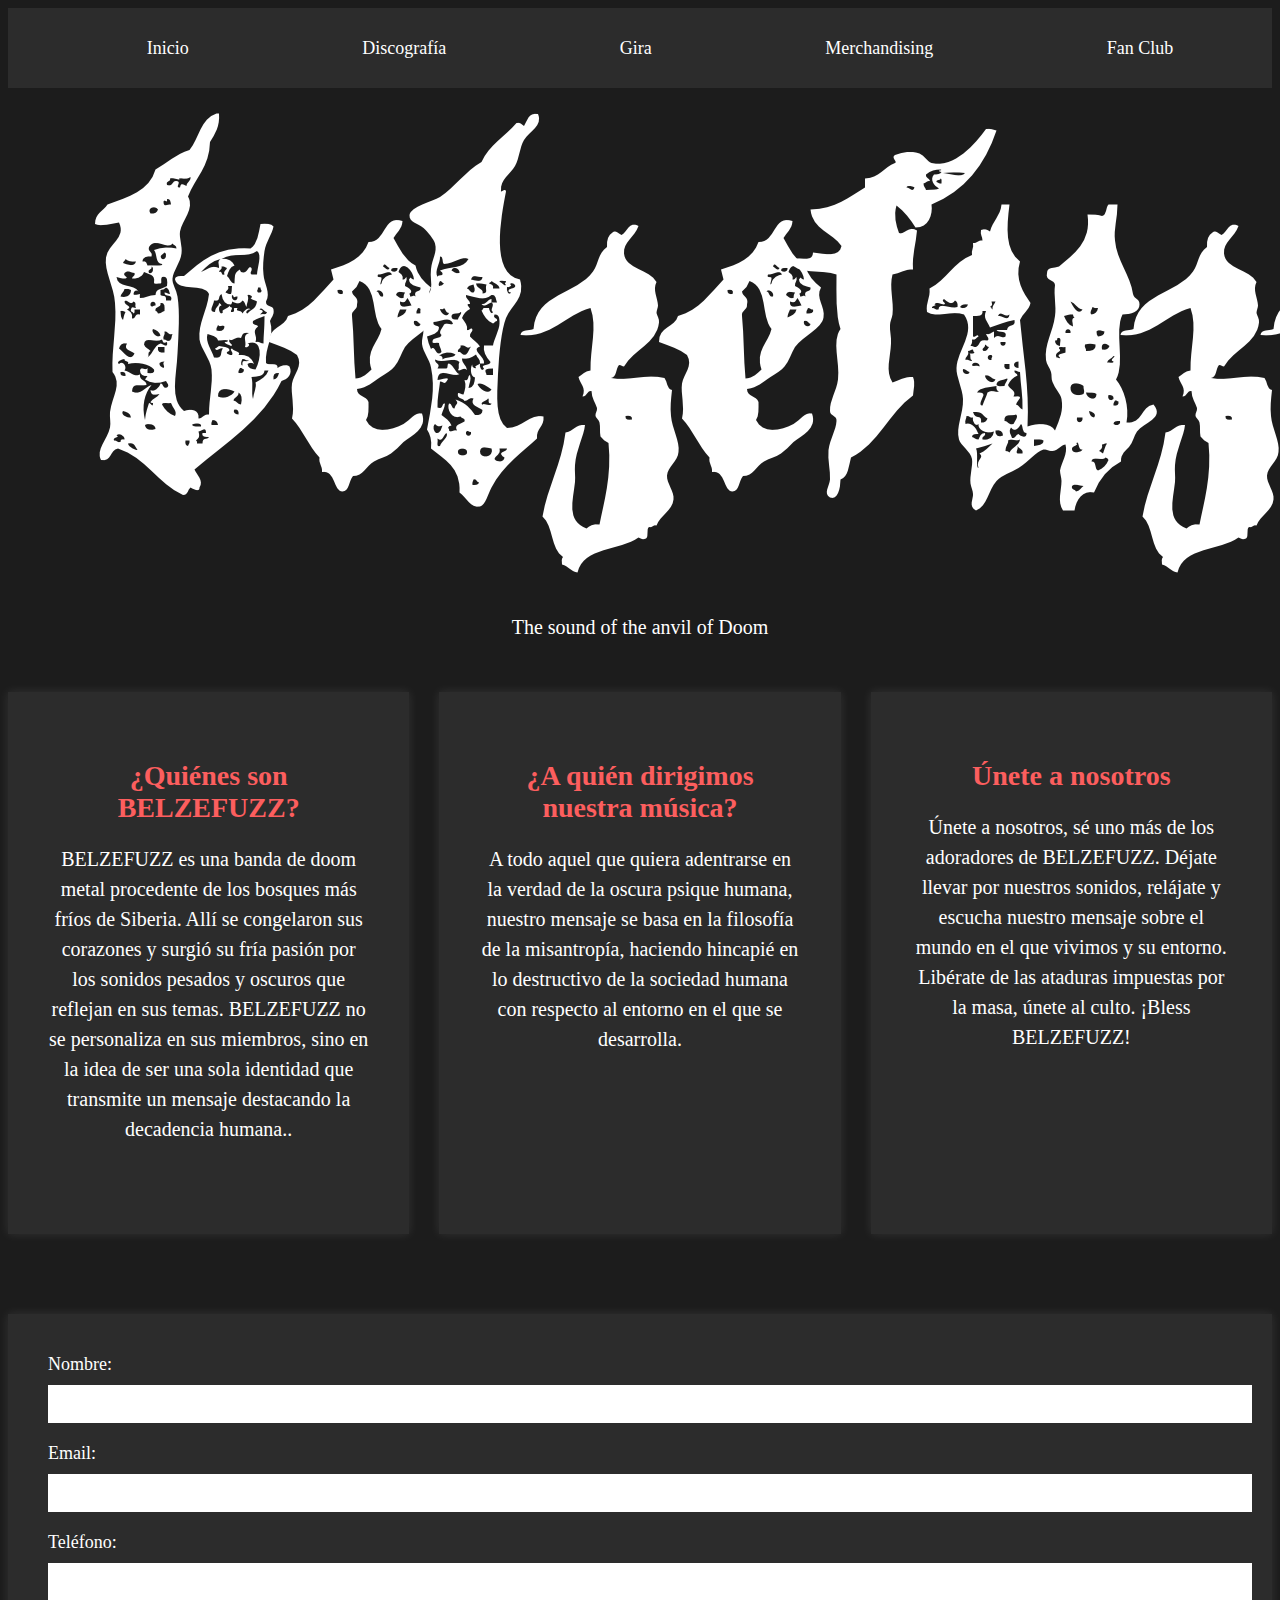
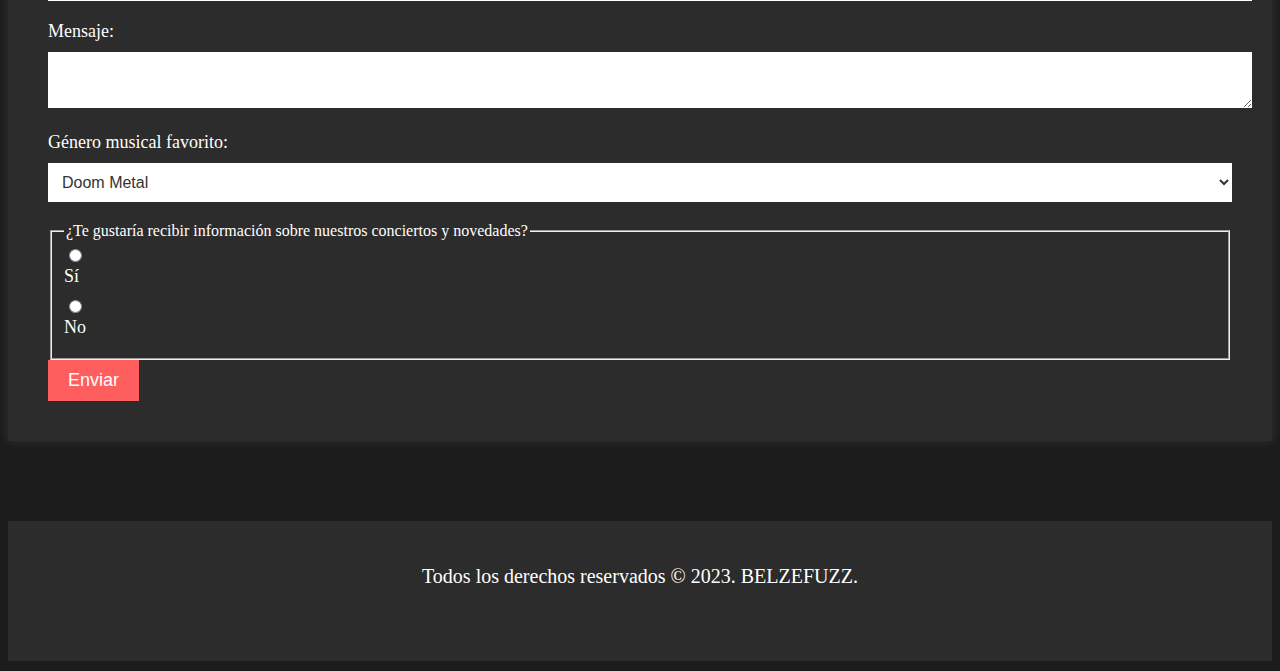
<file: Trabajo Html Belzefuzz/Index.html>
<!DOCTYPE html>
<html lang="es">

<head>
	<!-- Sección del head: incluye metadatos y enlaces a archivos externos -->
	<meta charset="UTF-8"> <!-- Codificación del documento -->
	<link rel="icon" type="image/png" href="Imagenes/Favicom/favicon.png" /> <!-- Icono de la pestaña del navegador -->
	<title>BELZEFUZZ </title> <!-- Título de la página -->
	<link rel="stylesheet" href="Estilos CSS/Index.css"> <!-- Enlace al archivo CSS -->
</head>

<body>
	<!-- Sección del header: incluye la barra de navegación -->
	<header>

		<nav>
			<ul>
				<li><a href="Index.html">Inicio</a></li><!-- Enlace a la página de inicio -->
				<li><a href="Discografia.html">Discografía</a></li><!-- Enlace a la página de discografía -->
				<li><a href="Tour.html">Gira</a></li><!-- Enlace a la página de tour -->
				<li><a href="Merchandising.html">Merchandising</a></li><!-- Enlace a la página de merchandising -->
				<li><a href="FormularioBS.html">Fan Club</a></li><!-- Enlace a la página de Fan Club -->
			</ul>
		</nav>
	</header>
	<!-- Sección del main: incluye el contenido principal de la página -->
	<main>
		<!-- Div contenedor-flex: contendrá una imagen de cabecera -->
		<div class="contenedor-flex"><!--Contendor Flex para las cajas oernite alinear elementos de manera flexible-->
			<section>
				<img src="Imagenes\Cabecera\logo_b.png" alt="imagenCabecera"> <!-- Imagen de cabecera -->
				<p>The sound of the anvil of Doom</p> <!-- Párrafo descriptivo -->
			</section>
		</div>
	</main>

	<!-- La clase "contenedor-grid" contiene informacion sobre la banda -->
	<div class="contenedor-grid"><!--Contenedor Grid que utiliza un sistema CSS Grid para organizar la cuadricula en Filas y Columnas-->
		<div>
			<span style="color:rgb(252, 94, 94);"><h3>¿Quiénes son BELZEFUZZ?</h3></span><!--se utiliza para aplicar estilo a una parte específica de texto dandole un color -->
			<p>BELZEFUZZ es una banda de doom metal procedente de los bosques más fríos de Siberia.
				Allí se congelaron sus corazones y surgió su fría pasión por los sonidos pesados y
				oscuros que reflejan en sus temas. BELZEFUZZ no se personaliza en sus miembros,
				sino en la idea de ser una sola identidad que transmite un mensaje destacando la decadencia humana..
			</p>
		</div>
		<div>
			<span style="color:rgb(252, 94, 94);"><h3>¿A quién dirigimos nuestra música?</h3></h3></span><!--se utiliza para aplicar estilo a una parte específica de texto dandole un color -->
				<p>A todo aquel que quiera adentrarse en la verdad de la oscura psique humana,
				nuestro mensaje se basa en la filosofía de la misantropía,
				haciendo hincapié en lo destructivo de la sociedad humana
				con respecto al entorno en el que se desarrolla.
			</p>
		</div>
		<div>
			<span style="color:rgb(252, 94, 94);"><h3>Únete a nosotros</h3></span><!--se utiliza para aplicar estilo a una parte específica de texto dandole un color -->
				<p>Únete a nosotros, sé uno más de los adoradores de BELZEFUZZ.
				Déjate llevar por nuestros sonidos, relájate y escucha nuestro
				mensaje sobre el mundo en el que vivimos y su entorno. Libérate de las ataduras
				impuestas por la masa, únete al culto. ¡Bless BELZEFUZZ!
			</p>
		</div>
	</div>
	<!-- La etiqueta <form> define un formulario de entrada de datos -->
	<form action="#" method="POST">
		<!-- Aquí puedes agregar campos de entrada de datos para el formulario -->

		<label for="name">Nombre:</label>
		<input type="text" id="name" name="name" required>
		<!-- Campo de texto para ingresar el nombre, con validación requerida -->

		<label for="email">Email:</label>
		<input type="email" id="email" name="email" required>
		<!-- Campo de texto para ingresar el email, con validación requerida -->

		<label for="phone">Teléfono:</label>
		<input type="tel" id="phone" name="phone" required>
		<!-- Campo de texto para ingresar el teléfono, con validación requerida -->

		<label for="message">Mensaje:</label>
		<textarea id="message" name="message" required></textarea>
		<!-- Área de texto para ingresar el mensaje, con validación requerida -->

		<label for="genre">Género musical favorito:</label>
		<select id="genre" name="genre"> <!-- Menú desplegable para seleccionar el género musical favorito -->
			<option value="doom-metal">Doom Metal</option>
			<option value="heavy-metal">Heavy Metal</option>
			<option value="black-metal">Black Metal</option>
			<option value="death-metal">Death Metal</option>
			<option value="thrash-metal">Thrash Metal</option>
		</select>

		<fieldset>
			<legend>¿Te gustaría recibir información sobre nuestros conciertos y novedades?</legend>
			<!-- Leyenda para el grupo de opciones de radio -->
			<input type="radio" id="yes" name="newsletter" value="yes">
			<label for="yes">Sí</label> <!-- Opción de radio para seleccionar "Sí" -->

			<input type="radio" id="no" name="newsletter" value="no">
			<label for="no">No</label> <!-- Opción de radio para seleccionar "No" -->
		</fieldset>

		<input type="submit" value="Enviar"> <!-- Botón de envío del formulario -->

	</form>

	</main>
	<footer>
		<!-- Sección del footer: incluye información adicional sobre la página -->
		<p>Todos los derechos reservados &copy; 2023. BELZEFUZZ.</p>
	</footer>

</body>

</html>
</file>
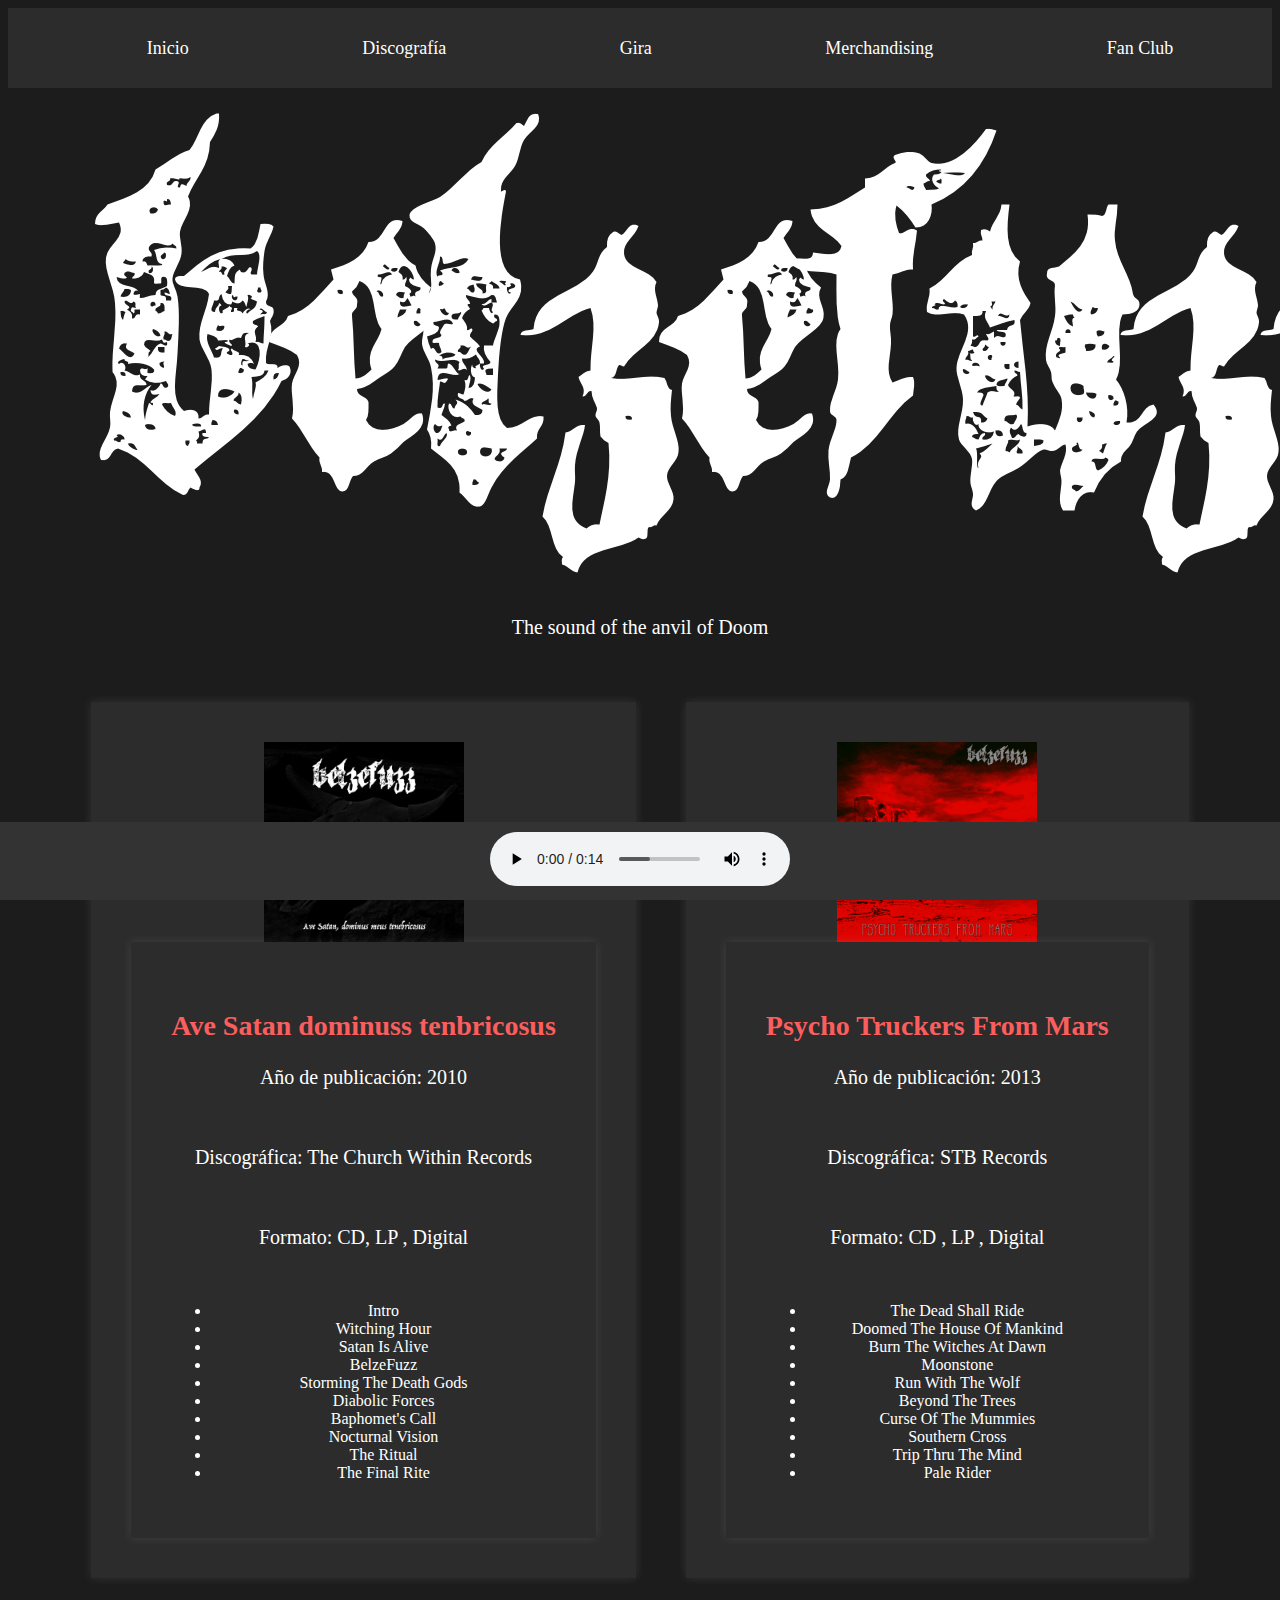
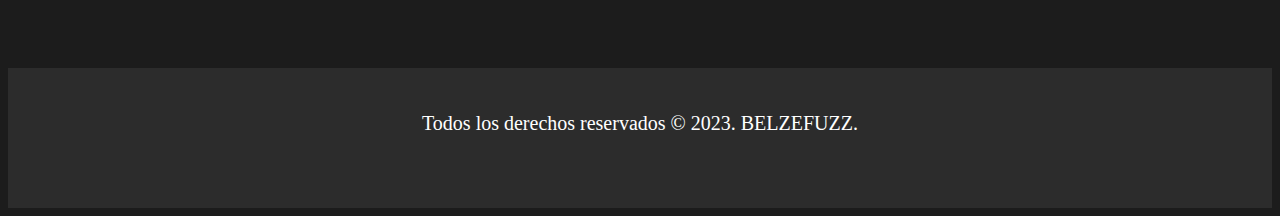
<file: Trabajo Html Belzefuzz/Discografia.html>
<!DOCTYPE html>
<html lang="es">

<head>
    <!-- Sección del head: incluye metadatos y enlaces a archivos externos -->
    <meta charset="UTF-8"> <!-- Codificación del documento -->
    <link rel="icon" type="image/png" href="Imagenes\Favicom\favicon.png" /> <!-- Icono de la pestaña del navegador -->
    <title>BELZEFUZZ - Discografía</title> <!-- Título de la página -->
    <link rel="stylesheet" href="Estilos CSS\Discografia.css"> <!-- Enlace al archivo CSS -->
</head>

<body>
    <!-- Sección del header: incluye la barra de navegación -->
    <header>
        <nav>
            <ul>
                <li><a href="Index.html">Inicio</a></li><!-- Enlace a la página de inicio -->
                <li><a href="Discografia.html">Discografía</a></li><!-- Enlace a la página de discografía -->
                <li><a href="Tour.html">Gira</a></li><!-- Enlace a la página de tour -->
                <li><a href="Merchandising.html">Merchandising</a></li><!-- Enlace a la página de merchandising -->
                <li><a href="FormularioBS.html">Fan Club</a></li><!-- Enlace a la página de Fan Club -->

            </ul>
        </nav>
    </header>

    <!-- Sección del main: incluye el contenido principal de la página -->
    <main>
        <!-- Div contenedor-flex: contendrá una imagen de cabecera -->
        <div class="contenedor-flex">
            <section>
                <img src="Imagenes\Cabecera\logo_b.png" alt="imagenCabecera"> <!-- Imagen de cabecera -->
                <p>The sound of the anvil of Doom</p> <!-- Párrafo descriptivo -->
            </section>
        </div>
    </main>


    <!-- Div contenedor-grid: contiene dos discos con sus respectivas informaciones -->
    <div class="contenedor-grid">
        <div class="disco">
            <img src="Imagenes\Discos\01.png" alt="Portada de álbum 1" class="disco-img">
            <div class="disco-info">
                <span style="color:rgb(252, 94, 94);"> <h3>Ave Satan dominuss tenbricosus</h3></h3></span><!--se utiliza para aplicar estilo a una parte específica de texto dandole un color -->
                <p>Año de publicación: 2010</p>
                <p>Discográfica: The Church Within Records</p>
                <p>Formato: CD, LP , Digital</p>
                <ul>
                    <li>Intro</li>
                    <li>Witching Hour</li>
                    <li>Satan Is Alive</li>
                    <li>BelzeFuzz</li>
                    <li>Storming The Death Gods</li>
                    <li>Diabolic Forces</li>
                    <li>Baphomet's Call</li>
                    <li>Nocturnal Vision</li>
                    <li>The Ritual</li>
                    <li>The Final Rite</li>
                </ul>
            </div>
        </div>
        <div class="disco">
            <img src="Imagenes\Discos\02.png" alt="Portada de álbum 2" class="disco-img">
            <div class="disco-info">
                <span style="color:rgb(252, 94, 94);"><h3>Psycho Truckers From Mars</h3></h3></span><!--se utiliza para aplicar estilo a una parte específica de texto dandole un color -->
                <p>Año de publicación: 2013</p>
                <p>Discográfica: STB Records</p>
                <p>Formato: CD , LP , Digital</p>
                <ul>
                    <li>The Dead Shall Ride</li>
                    <li>Doomed The House Of Mankind</li>
                    <li>Burn The Witches At Dawn</li>
                    <li>Moonstone</li>
                    <li>Run With The Wolf</li>
                    <li>Beyond The Trees</li>
                    <li>Curse Of The Mummies</li>
                    <li>Southern Cross</li>
                    <li>Trip Thru The Mind</li>
                    <li>Pale Rider</li>
                </ul>

            </div>
        </div>
    </div>
    <!-- Div reproductor-audio: incluye un reproductor de audio con la ruta de la canción -->
    <div class="reproductor-audio">
        <audio src="Audio\doomie.mp3" controls></audio>
    </div>
    </main>

    <!-- Sección del footer: incluye información adicional sobre la página -->
    <footer>
        <p>Todos los derechos reservados &copy; 2023. BELZEFUZZ.</p>
    </footer>
</body>

</html>
</file>
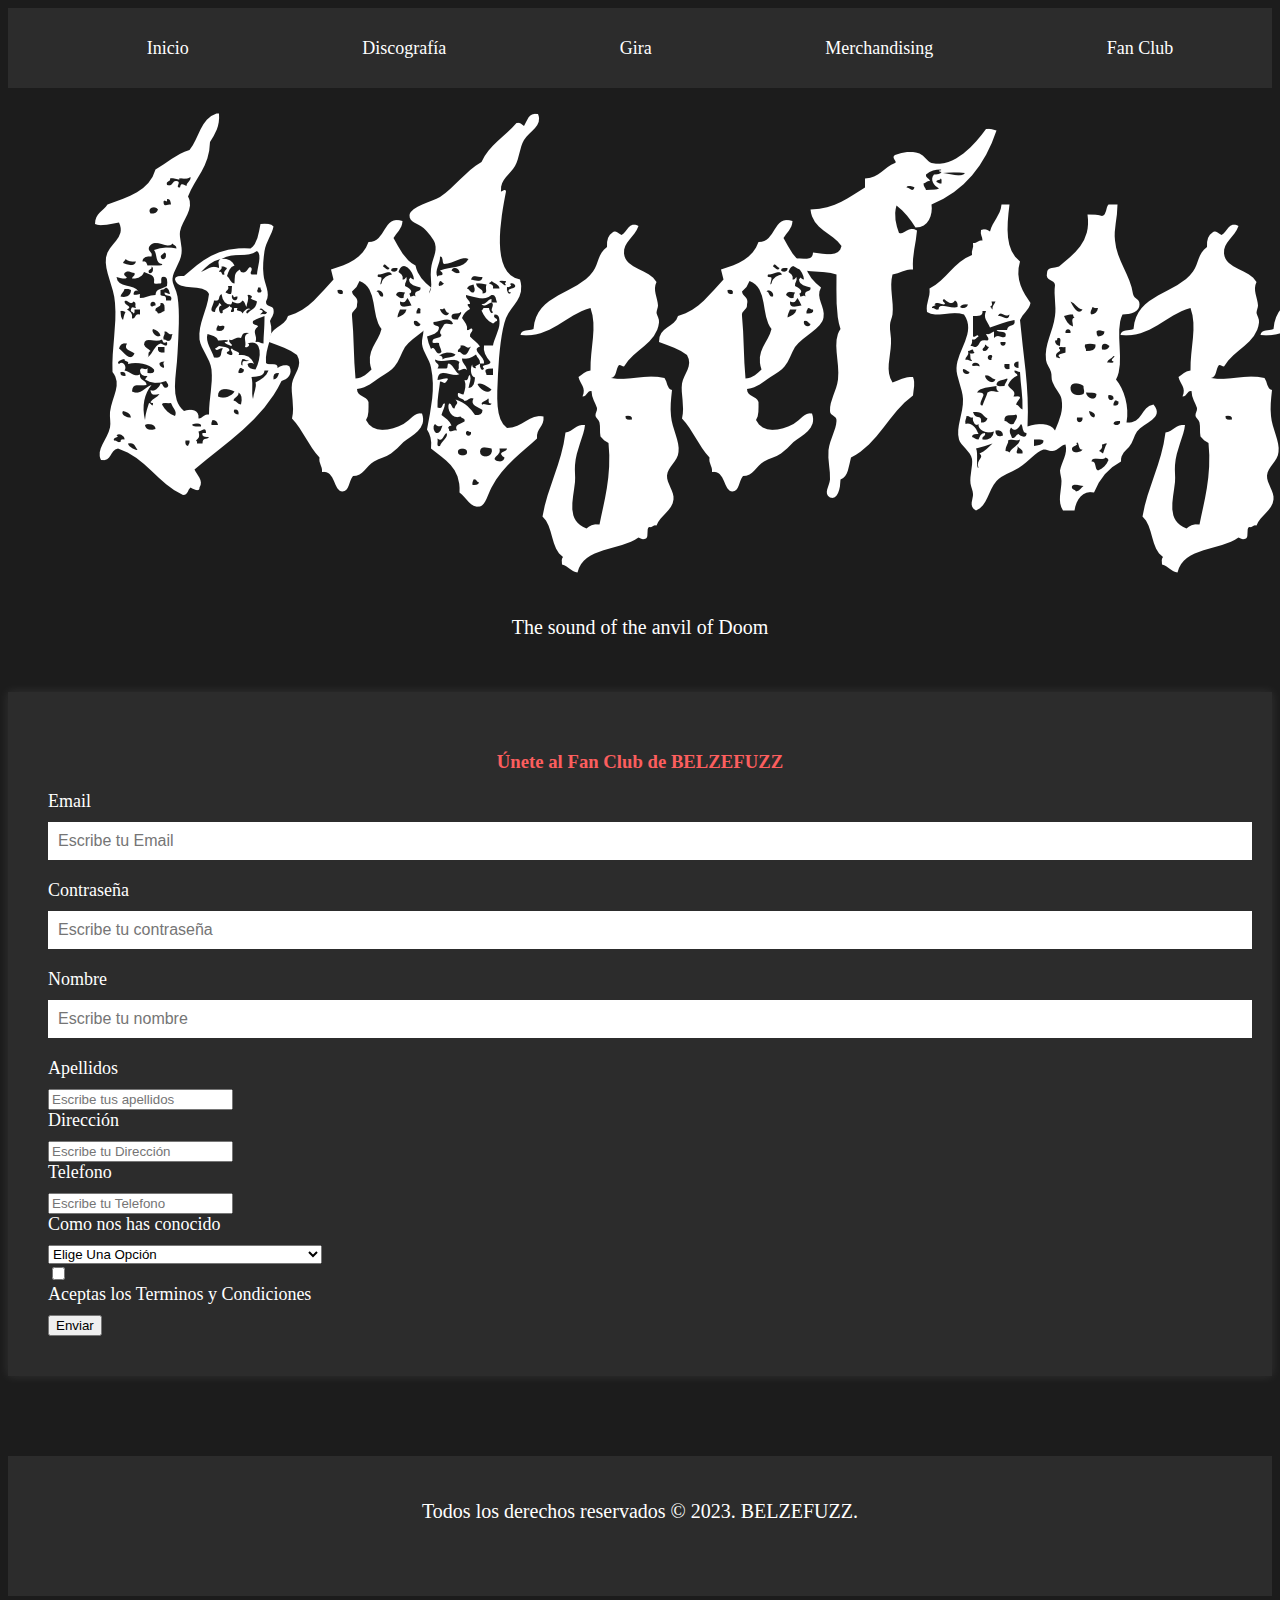
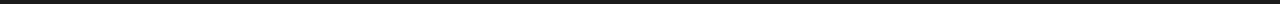
<file: Trabajo Html Belzefuzz/FormularioBS.html>
<!DOCTYPE html>
<html lang="es">

<head>
    <!-- Sección del head: incluye metadatos y enlaces a archivos externos -->
    <meta name="viewport" content="width=device-width, initial-scale=1"><!-- Codificación del documento Bootstrap -->
    <meta charset="UTF-8"> <!-- Codificación del documento -->
    <link rel="icon" type="image/png" href="Imagenes\Favicom\favicon.png" /> <!-- Icono de la pestaña del navegador -->
    <title>BELZEFUZZ - Fam Club</title> <!-- Título de la página -->
    <link href="https://cdn.jsdelivr.net/npm/bootstrap@5.1.3/dist/css/bootstrap.min.css" rel="stylesheet"
        integrity="sha384-1BmE4kWBq78iYhFldvKuhfTAU6auU8tT94WrHftjDbrCEXSU1oBoqyl2QvZ6jIW3" crossorigin="anonymous">
    <!-- Enlace Css Bootstrap -->
    <link rel="stylesheet" href="Estilos CSS\FormularioBS.css"> <!-- Enlace al archivo CSS -->
</head>

<body>
    <!-- Sección del header: incluye la barra de navegación -->
    <header>
        <nav>
            <ul>
                <li><a href="Index.html">Inicio</a></li><!-- Enlace a la página de inicio -->
                <li><a href="Discografia.html">Discografía</a></li><!-- Enlace a la página de discografía -->
                <li><a href="Tour.html">Gira</a></li><!-- Enlace a la página de tour -->
                <li><a href="Merchandising.html">Merchandising</a></li><!-- Enlace a la página de merchandising -->
                <li><a href="FormularioBS.html">Fan Club</a></li><!-- Enlace a la página de Fan Club -->
            </ul>
        </nav>
    </header>
    <!-- Sección del main: incluye el contenido principal de la página -->
    <main>
        <!-- Div contenedor-flex: contendrá una imagen de cabecera -->
        <div class="contenedor-flex">
            <section>
                <img src="Imagenes\Cabecera\logo_b.png" alt="imagenCabecera"> <!-- Imagen de cabecera -->
                <p>The sound of the anvil of Doom</p> <!-- Párrafo descriptivo -->
            </section>
        </div>
    </main>

    <div class="container">

        <form class="row g-3 mt-3">
            <!--"row" se aplica al formulario para utilizar el sistema de cuadrícula de Bootstrap y distribuir los elementos del formulario en filas.-->
            <!--"g-3" se aplica al formulario para agregar un espaciado horizontal entre las columnas del formulario. El número 3 indica el tamaño del espaciado en unidades de espacio de Bootstrap.
             La clase "mt-3" se aplica al formulario para agregar un margen superior de tamaño 3 en unidades de espacio de Bootstrap, lo que crea un espacio vertical entre el formulario y los elementos anteriores en la página.-->
           
            <span style="color:rgb(252, 94, 94); text-align: center;"><!--se utiliza para aplicar estilo a una parte específica de texto dandole un color y alineando el texto en el centro-->
                <h3>Únete al Fan Club de BELZEFUZZ</h3>
            </span>


            <div class="col-6"><!-- Col-6  ocupará la mitad del ancho disponible dentro del diseño de columnas en Bootstrap -->
                <label for="emailinput" class="form-label">Email</label>
                <input type="email" class="form-control" id="emailinput" placeholder="Escribe tu Email">
            </div>

            <div class="col-6">
                <label for="passinput" class="form-label">Contraseña</label>
                <input type="password" class="form-control" id="passinput" placeholder="Escribe tu contraseña">
            </div>

            <div class="col-6">
                <label for="nombreinput" class="form-label">Nombre</label>
                <input type="Nombre" class="form-control" id="nombreinput" placeholder="Escribe tu nombre">
            </div>

            <div class="col-6">
                <label for="apellidoinput" class="form-label">Apellidos</label>
                <input type="Apellidos" class="form-control" id="apellidoinput" placeholder="Escribe tus apellidos">
            </div>

            <div class="col-6">
                <label for="Dirimput" class="form-label">Dirección</label>
                <input type="Direccion" class="form-control" id="Dirimput" placeholder="Escribe tu Dirección">
            </div>

            <div class="col-6">
                <label for="Telimput" class="form-label">Telefono</label>
                <input type="Telefono" class="form-control" id="Telimput" placeholder="Escribe tu Telefono">
            </div>

            <div>
                <label> Como nos has conocido</label>
                <select class="form-select" aria-label="Default select example">
                    <option selected>Elige Una Opción</option>
                    <option value="1">Por Spotify u otras aplicaciones de Música</option>
                    <option value="2">Por un Amigo</option>
                    <option value="3">Por La Prensa, Televisión , Radio</option>
                    <option value="4">Otras Razones</option>
                </select>
            </div>


            <div class="form-check">
                <input class="form-check-input" type="checkbox" value="" id="flexCheckDefault">
                <label class="form-check-label" for="flexCheckDefault">Aceptas los Terminos y Condiciones</label>
            </div>

            <div>
                <button type="submit" class="btn btn-primary">Enviar</button>
            </div>


        </form>
    </div>
    </main>

    <!-- Sección del footer: incluye información adicional sobre la página -->
    <footer>
        <p>Todos los derechos reservados &copy; 2023. BELZEFUZZ.</p>
    </footer>

    <script src="https://cdn.jsdelivr.net/npm/bootstrap@5.1.3/dist/js/bootstrap.bundle.min.js"
        integrity="sha384-ka7Sk0Gln4gmtz2MlQnikT1wXgYsOg+OMhuP+IlRH9sENBO0LRn5q+8nbTov4+1p"
        crossorigin="anonymous"></script> <!-- Scrip de Bootstrap -->


</body>

</html>
</file>
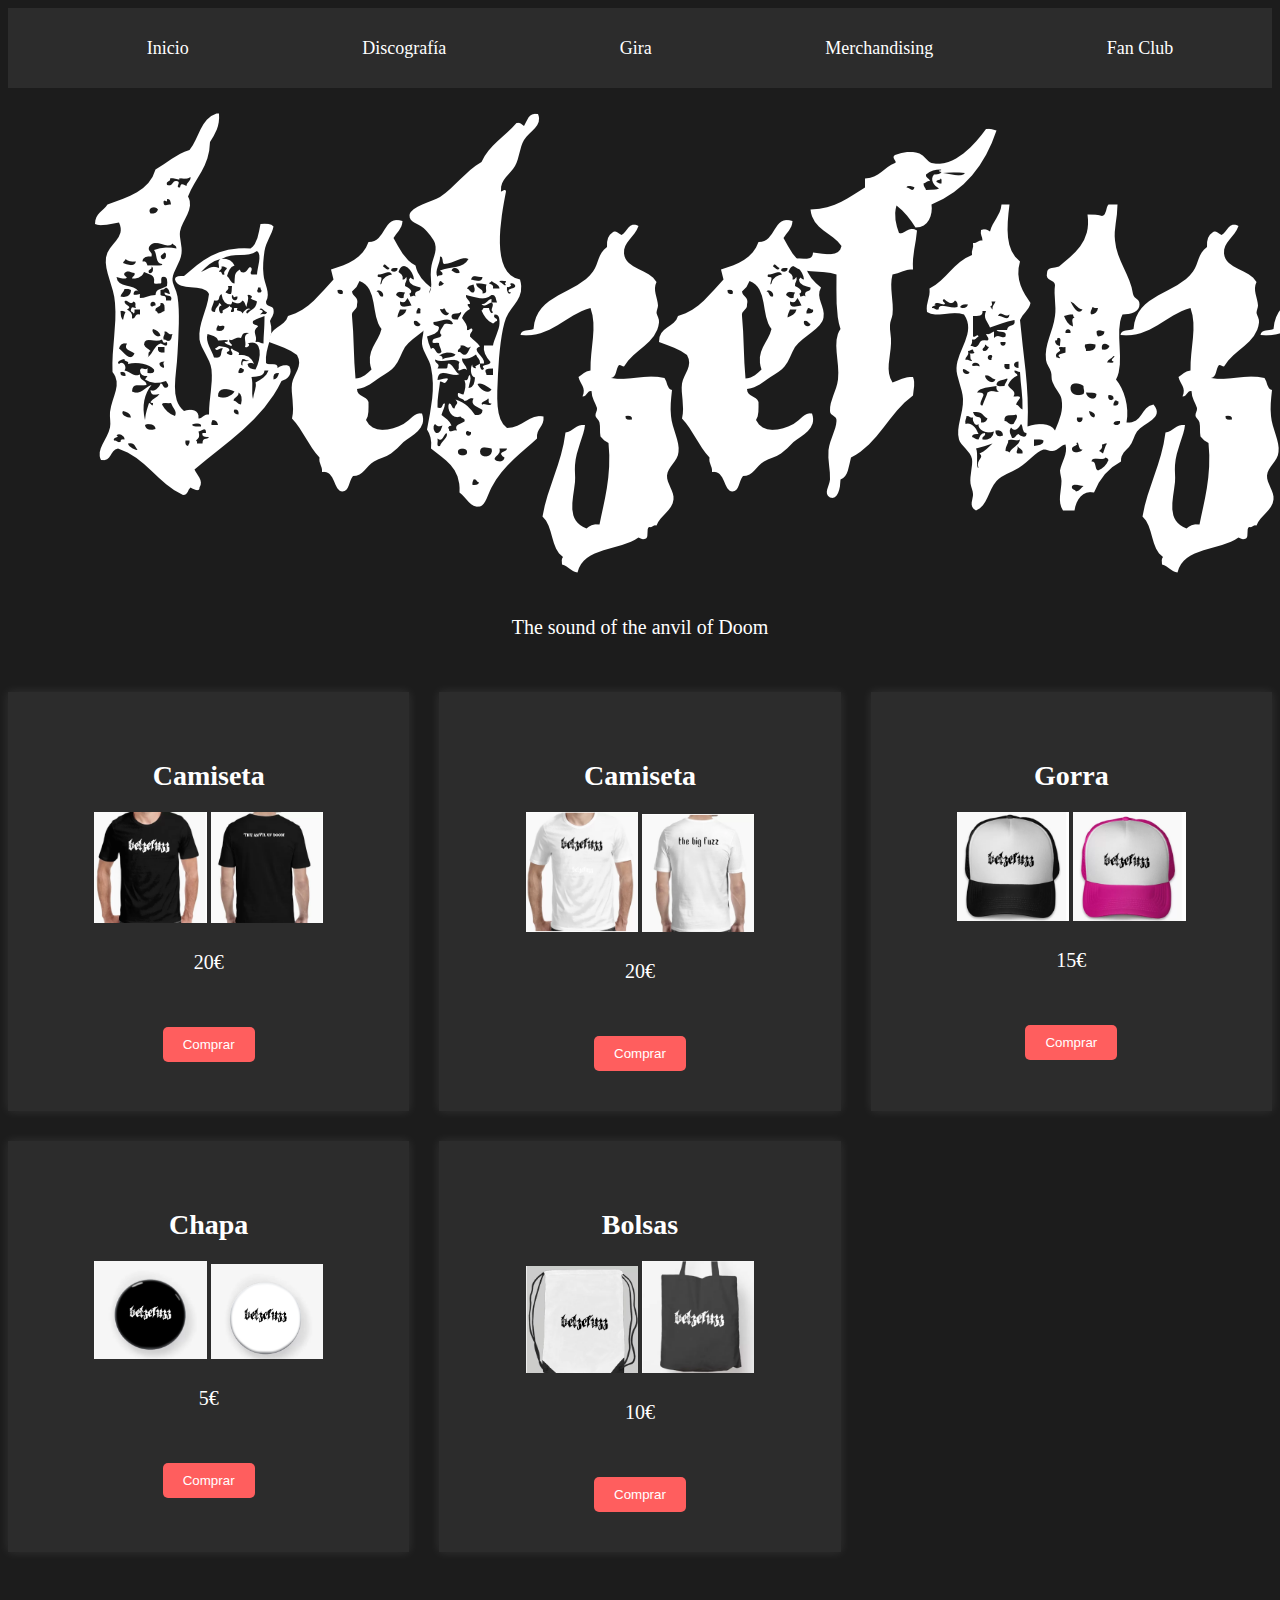
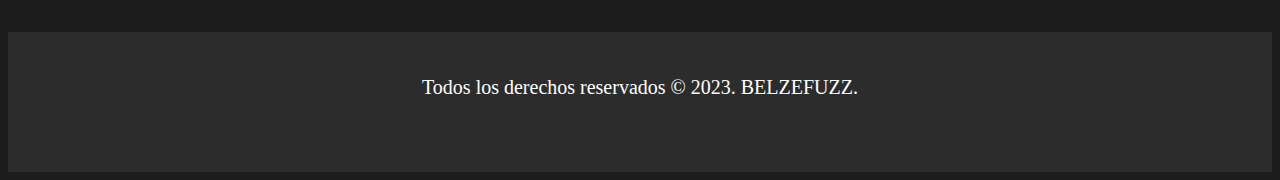
<file: Trabajo Html Belzefuzz/Merchandising.html>
<!DOCTYPE html>
<html>

<head>
    <!-- Sección del head: incluye metadatos y enlaces a archivos externos -->
    <meta charset="UTF-8"> <!-- Codificación del documento -->
    <link rel="icon" type="image/png" href="Imagenes\Favicom\favicon.png" /> <!-- Icono de la pestaña del navegador -->
    <title>BELZEFUZZ - Merchandasing</title> <!-- Título de la página -->
    <link rel="stylesheet" href="Estilos CSS\Merchandising.css"> <!-- Enlace al archivo CSS -->
</head>

<body>
    <!-- Sección del header: incluye la barra de navegación -->
    <header>
        <nav>
            <ul>
                <li><a href="Index.html">Inicio</a></li><!-- Enlace a la página de inicio -->
                <li><a href="Discografia.html">Discografía</a></li><!-- Enlace a la página de discografía -->
                <li><a href="Tour.html">Gira</a></li><!-- Enlace a la página de tour -->
                <li><a href="Merchandising.html">Merchandising</a></li><!-- Enlace a la página de merchandising -->
                <li><a href="FormularioBS.html">Fan Club</a></li><!-- Enlace a la página de Fan Club -->
            </ul>
        </nav>
    </header>
  
    <!-- Sección del main: incluye el contenido principal de la página -->
    <main>
        <!-- Div contenedor-flex: contendrá una imagen de cabecera -->
        <div class="contenedor-flex">
            <section>
                <img src="Imagenes\Cabecera\logo_b.png" alt="imagenCabecera"> <!-- Imagen de cabecera -->
                <p>The sound of the anvil of Doom</p> <!-- Párrafo descriptivo -->
            </section>
        </div>
    </main>

    <!-- Div contenedor-grid: contiene Las procductos  Merchandising de la banda-->

    <div class="contenedor-grid">
        <div>
            <h3>Camiseta</h3>
            <img class="producto-img" src="Imagenes\Merch\Camiseta1BelZeDEL.png" alt="camiseta1">
            <img class="producto-img" src="Imagenes\Merch\Camiseta1BelZeTRA.png" alt="camieta1">
            <p>20€</p>
            <button onclick="agregarAlCarrito()">Comprar</button>
        </div>
        <div>
            <h3>Camiseta</h3>
            <img class="producto-img" src="Imagenes\Merch\Camiseta2BelZeDEL.png" alt="Camiseta2">
            <img class="producto-img" src="Imagenes\Merch\Camiseta2BelzeTRA.png" alt="Camiseta2">
            <p>20€</p>
            <button onclick="agregarAlCarrito()">Comprar</button>
        </div>
        <div>
            <h3>Gorra</h3>
            <img class="producto-img" src="Imagenes\Merch\GorraBelZeB.png" alt="Gorra1">
            <img class="producto-img" src="Imagenes\Merch\GorraBelZeP.png" alt="Gorra2">
            <p>15€</p>
            <button onclick="agregarAlCarrito()">Comprar</button>
        </div>
        <div>
            <h3>Chapa</h3>
            <img class="producto-img" src="Imagenes\Merch\ChapaBelZeB.png" alt="Chapa1">
            <img class="producto-img" src="Imagenes\Merch\ChapaBelZeW.png" alt="Chapa2">
            <p>5€</p>
            <button onclick="agregarAlCarrito()">Comprar</button>
        </div>
        <div>
            <h3>Bolsas</h3>
            <img class="producto-img" src="Imagenes\Merch\BolsaBelzeW.png" alt="Tote">
            <img class="producto-img" src="Imagenes\Merch\ToteBelZeB.png" alt="Bolsa">
            <p>10€</p>
            <button onclick="agregarAlCarrito()">Comprar</button>
        </div>
    </div>
    </main>

    <footer>
        <!-- Sección del footer: incluye información adicional sobre la página -->
        <p>Todos los derechos reservados &copy; 2023. BELZEFUZZ.</p>
    </footer>
</body>

</html>
</file>
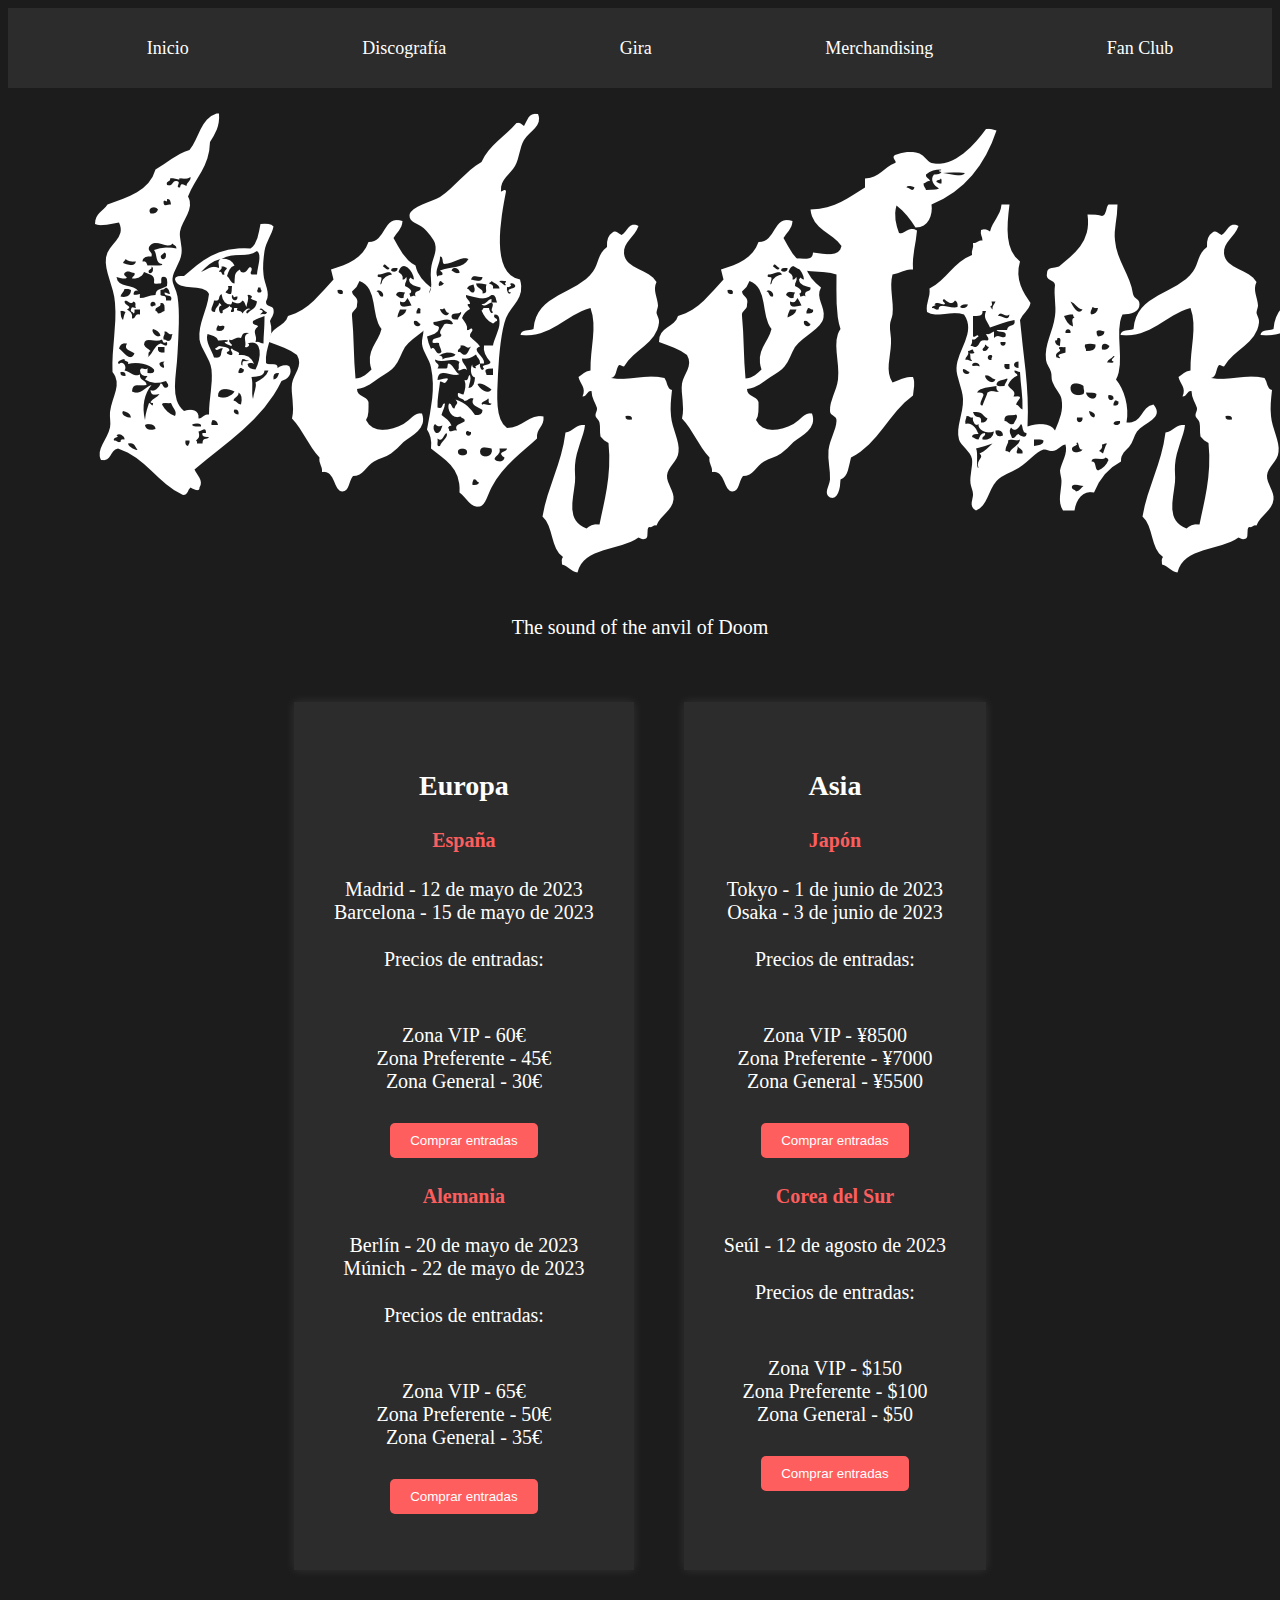
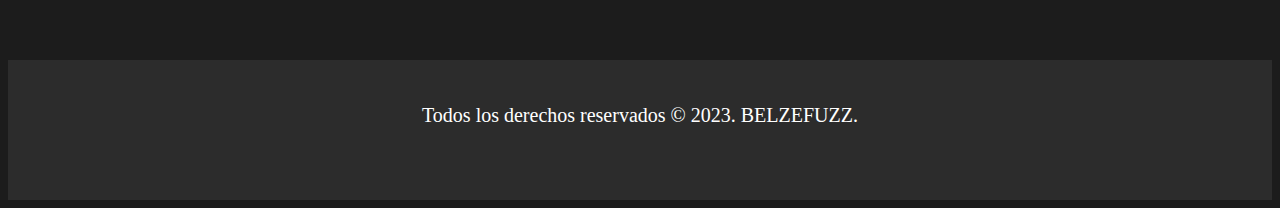
<file: Trabajo Html Belzefuzz/Tour.html>
<!DOCTYPE html>
<html lang="es">

<head>
    <!-- Sección del head: incluye metadatos y enlaces a archivos externos -->
    <meta charset="UTF-8"> <!-- Codificación del documento -->
    <link rel="icon" type="image/png" href="Imagenes\Favicom\favicon.png" /> <!-- Icono de la pestaña del navegador -->
    <title>BELZEFUZZ - Tour</title> <!-- Título de la página -->
    <link rel="stylesheet" href="Estilos CSS\Tour.css"> <!-- Enlace al archivo CSS -->
</head>

<body>
    <!-- Sección del header: incluye la barra de navegación -->
    <header>
        <nav>
            <ul>
                <li><a href="Index.html">Inicio</a></li><!-- Enlace a la página de inicio -->
                <li><a href="Discografia.html">Discografía</a></li><!-- Enlace a la página de discografía -->
                <li><a href="Tour.html">Gira</a></li><!-- Enlace a la página de tour -->
                <li><a href="Merchandising.html">Merchandising</a></li><!-- Enlace a la página de merchandising -->
                <li><a href="FormularioBS.html">Fan Club</a></li><!-- Enlace a la página de Fan Club -->
            </ul>
        </nav>
    </header>
    <!-- Sección del main: incluye el contenido principal de la página -->
    <main>
        <!-- Div contenedor-flex: contendrá una imagen de cabecera -->
        <div class="contenedor-flex">
            <section>
                <img src="Imagenes\Cabecera\logo_b.png" alt="imagenCabecera"> <!-- Imagen de cabecera -->
                <p>The sound of the anvil of Doom</p> <!-- Párrafo descriptivo -->
            </section>
        </div>
    </main>

    <!-- Div contenedor-grid: contiene Las Fechas del Tour -->
    <div class="contenedor-grid">
        <div class="Dates">
            <section>
                <h3>Europa</h3> <!-- Título de la sección Europa -->
                <ul>
                    <li>
                        <span style="color:rgb(252, 94, 94);"><h4>España</h4> <!-- Título de la subsección España --></h3></span><!--se utiliza para aplicar estilo a una parte específica de texto dandole un color -->
                        <ul>
                            <li >Madrid - 12 de mayo de 2023</li> <!-- Fecha y lugar del evento en Madrid -->
                            <li>Barcelona - 15 de mayo de 2023</li> <!-- Fecha y lugar del evento en Barcelona -->
                        </ul>
                        <p>Precios de entradas:</p> <!-- Título de la sección de precios de entradas -->
                        <ul>
                            <li>Zona VIP - 60€</li> <!-- Precio de entrada para la Zona VIP en España -->
                            <li>Zona Preferente - 45€</li> <!-- Precio de entrada para la Zona Preferente en España -->
                            <li>Zona General - 30€</li> <!-- Precio de entrada para la Zona General en España -->
                            <li>
                                <button class="comprar-btn"><!-- añadir un botom para la compra de entradas -->
                                    <a href="https://www.livenation.es/">Comprar entradas</a><!-- enlace a la pagina de compra-->
                                </button>
                            </li>
                        </ul>
                    </li>
                    <li>
                        <span style="color:rgb(252, 94, 94);"><h4>Alemania</h4> <!-- Título de la subsección Alemania --></h3></span><!--se utiliza para aplicar estilo a una parte específica de texto dandole un color -->

                       
                        <ul>
                            <li>Berlín - 20 de mayo de 2023</li> <!-- Fecha y lugar del evento en Berlín -->
                            <li>Múnich - 22 de mayo de 2023</li> <!-- Fecha y lugar del evento en Múnich -->
                        </ul>
                        <p>Precios de entradas:</p> <!-- Título de la sección de precios de entradas -->
                        <ul>
                            <li>Zona VIP - 65€</li> <!-- Precio de entrada para la Zona VIP en Alemania -->
                            <li>Zona Preferente - 50€</li>
                            <!-- Precio de entrada para la Zona Preferente en Alemania -->
                            <li>Zona General - 35€</li> <!-- Precio de entrada para la Zona General en Alemania -->
                            <li>
                                <button class="comprar-btn"><!-- añadir un botom para la compra de entradas -->
                                    <a href="https://www.livenation.es/">Comprar entradas</a><!-- enlace a la pagina de compra-->
                                </button>
                            </li>
                        </ul>
                    </li>
                </ul>
            </section>
        </div>
        <div class="Dates">
             <section>
                <h3>Asia</h3> <!-- Título de la sección Asia -->
                <ul><!--<ul> se utiliza para crear una lista desordenada-->
                    <li><!--<li> se utiliza para representar cada elemento de la lista-->
                        <span style="color:rgb(252, 94, 94);"><h4>Japón</h4> <!-- Título de la subsección Japón --></h3></h3></span><!--se utiliza para aplicar estilo a una parte específica de texto dandole un color -->
                        <ul>
                            <li>Tokyo - 1 de junio de 2023</li> <!-- Fecha y lugar del evento en Tokyo -->
                            <li>Osaka - 3 de junio de 2023</li> <!-- Fecha y lugar del evento en Osaka -->
                        </ul>
                        <p>Precios de entradas:</p> <!-- Título de la sección de precios de entradas -->
                        <ul>
                            <li>Zona VIP - ¥8500</li> <!-- Precio de entrada para la Zona VIP en Japón -->
                            <li>Zona Preferente - ¥7000</li> <!-- Precio de entrada para la Zona Preferente en Japón -->
                            <li>Zona General - ¥5500</li> <!-- Precio de entrada para la Zona General en Japón -->
                            <li>
                                <button class="comprar-btn"><!-- añadir un botom para la compra de entradas -->
                                    <a href="https://www.livenation.es/">Comprar entradas</a><!-- enlace a la pagina de compra-->
                                </button>
                            </li>
                        </ul>
                    </li>
                    <li>
                        <span style="color:rgb(252, 94, 94);"><h4>Corea del Sur</h4> <!-- Título de la subsección Corea del Sur --></h3></span><!--se utiliza para aplicar estilo a una parte específica de texto dandole un color -->
                        <ul>
                            <li>Seúl - 12 de agosto de 2023</li> <!-- Fecha y lugar del evento en Seúl -->
                        </ul>
                        <p>Precios de entradas:</p> <!-- Título de la sección de precios de entradas -->
                        <ul>
                            <li>Zona VIP - $150</li> <!-- Precio de entrada para la Zona VIP en Corea del Sur -->
                            <li>Zona Preferente - $100</li> <!-- Precio de entrada para la Zona Preferente en Corea del Sur -->
                            <li>Zona General - $50</li> <!-- Precio de entrada para la Zona General en Corea del Sur -->
                            <li>
                                <button class="comprar-btn"><!-- añadir un botom para la compra de entradas -->
                                    <a href="https://www.livenation.es/">Comprar entradas</a><!-- enlace a la pagina de compra-->
                                </button>
                            </li>
                        </ul>
                    </li>
                </ul>
            </section>
        </div>
    </div>
    </main>

     <!-- Sección del footer: incluye información adicional sobre la página -->
    <footer>
        <p>Todos los derechos reservados &copy; 2023. BELZEFUZZ.</p>
    </footer>
</body>

</html>
</file>
<file: Trabajo Html Belzefuzz/Estilos CSS/Index.css>
/* Estilos para la barra de navegación */
nav {
    display: flex;
    /* Hace que los elementos hijos se muestren en una línea horizontal */
    justify-content: center;
    /* Centra los elementos horizontalmente dentro del contenedor */
    align-items: center;
    /* Centra los elementos verticalmente dentro del contenedor */
    background-color: #2c2c2c;
    /* Establece el color de fondo de la barra de navegación */
    height: 80px;
    /* Establece la altura de la barra de navegación */
}

/* Estilos para la lista desordenada dentro de la barra de navegación */
nav ul {
    list-style: none;
    /* Elimina los marcadores de lista predeterminados */
    display: flex;
    /* Hace que los elementos hijos se muestren en una línea horizontal */
    justify-content: space-around;
    /* Distribuye los elementos con espacios iguales entre ellos */
    align-items: center;
    /* Centra los elementos verticalmente dentro del contenedor */
    width: 100%;
    /* Establece el ancho de la lista al 100% del contenedor */
    max-width: 1200px;
    /* Establece el ancho máximo de la lista */
    margin: 0 auto;
    /* Centra la lista horizontalmente dentro del contenedor */
}

/* Estilos para los elementos de lista dentro de la barra de navegación */
nav li {
    font-size: 18px;
    /* Establece el tamaño de fuente para los elementos de lista */
}

/* Estilos para los enlaces dentro de la barra de navegación */
nav a {
    text-decoration: none;
    /* Elimina la decoración de subrayado predeterminada de los enlaces */
    color: #fff;
    /* Establece el color de texto de los enlaces */
    padding: 0 20px;
    /* Establece un relleno (espacio) horizontal de 0 en la parte superior e inferior y de 20px en los lados izquierdo y derecho */
}

/* Estilos para los enlaces cuando se pasa el cursor sobre ellos */
nav a:hover {
    color: #ff5e5e;
    /* Cambia el color de texto de los enlaces cuando se pasa el cursor sobre ellos */
}


/* Estilo para la página principal */
body {
    background-color: #1c1c1c;
    /* Establece el color de fondo del cuerpo del documento */
    font-family: 'Crimson Text', serif;
    /* Establece la fuente para el texto del cuerpo del documento */
    color: #fff;
    /* Establece el color de texto del cuerpo del documento */
}

h1 {
    font-size: 48px;
    /* Establece el tamaño de fuente del encabezado h1 */
    font-weight: bold;
    /* Establece el peso de fuente en negrita para el encabezado h1 */
    text-align: center;
    /* Centra el texto del encabezado h1 */
    margin: 80px 0 50px;
    /* Establece los márgenes superiores e inferiores del encabezado h1 y el margen inferior */
}

.logo {
    display: block;
    /* Hace que el elemento sea un bloque */
    margin: 0 auto;
    /* Centra el elemento horizontalmente dentro de su contenedor */
}

p {
    font-size: 20px;
    /* Establece el tamaño de fuente para los párrafos */
    line-height: 1.5;
    /* Establece la altura de línea para los párrafos */
    text-align: center;
    /* Centra el texto de los párrafos */
    margin-bottom: 50px;
    /* Establece el margen inferior para los párrafos */
}

/* Estilo para las cajas */
.contenedor-grid {
    display: grid;
    /* Crea un contenedor de cuadrícula */
    grid-template-columns: repeat(3, 1fr);
    /* Crea 3 columnas de igual ancho dentro de la cuadrícula */
    grid-gap: 30px;
    /* Establece el espacio entre las cajas dentro de la cuadrícula */
    margin-bottom: 80px;
    /* Establece el margen inferior para el contenedor de cuadrícula */
}

.contenedor-grid div {
    background-color: #2c2c2c;
    /* Establece el color de fondo de las cajas */
    color: #fff;
    /* Establece el color de texto de las cajas */
    padding: 40px;
    /* Establece el espacio interno (relleno) de las cajas */
    text-align: center;
    /* Centra el contenido dentro de las cajas */
    box-shadow: 0 0 10px rgba(255, 255, 255, 0.1);
    /* Agrega una sombra a las cajas */
}

.contenedor-grid h3 {
    font-size: 28px;
    /* Establece el tamaño de fuente para los títulos h3 dentro de las cajas */
    margin-bottom: 20px;
    /* Establece el margen inferior para los títulos h3 dentro de las cajas */
}

/* Estilo para el formulario */
form {
    background-color: #2c2c2c;
    /* Establece el color de fondo del formulario */
    color: #fff;
    /* Establece el color de texto del formulario */
    padding: 40px;
    /* Establece el espacio interno (relleno) del formulario */
    box-shadow: 0 0 10px rgba(255, 255, 255, 0.1);
    /* Agrega una sombra al formulario */
    margin-bottom: 80px;
    /* Establece el margen inferior del formulario */
}

label {
    display: block;
    /* Hace que las etiquetas sean elementos de bloque */
    font-size: 18px;
    /* Establece el tamaño de fuente para las etiquetas */
    margin-bottom: 10px;
    /* Establece el margen inferior para las etiquetas */
}

input[type="text"],
input[type="email"],
input[type="tel"],
textarea {
    width: 100%;
    /* Establece el ancho al 100% del contenedor */
    padding: 10px;
    /* Establece el espacio interno (relleno) para los campos de entrada */
    font-size: 16px;
    /* Establece el tamaño de fuente para los campos de entrada */
    border: none;
    /* Elimina el borde de los campos de entrada */
    background-color: #fff;
    /* Establece el color de fondo para los campos de entrada */
    color: #333;
    /* Establece el color de texto para los campos de entrada */
    margin-bottom: 20px;
    /* Establece el margen inferior para los campos de entrada */
}

select {
    width: 100%;
    /* Establece el ancho al 100% del contenedor */
    padding: 10px;
    /* Establece el espacio interno (relleno) para el campo de selección */
    font-size: 16px;
    /* Establece el tamaño de fuente para el campo de selección */
    border: none;
    /* Elimina el borde del campo de selección */
    background-color: #fff;
    /* Establece el color de fondo para el campo de selección */
    color: #333;
    /* Establece el color de texto para el campo de selección */
    margin-bottom: 20px;
    /* Establece el margen inferior para el campo de selección */
}

input[type="submit"] {
    background-color: #ff5e5e;
    /* Establece el color de fondo para el botón de envío */
    color: #fff;
    /* Establece el color de texto para el botón de envío */
    font-size: 18px;
    /* Establece el tamaño de fuente para el botón de envío */
    padding: 10px 20px;
    /* Establece el espacio interno (relleno) para el botón de envío */
    border: none;
    /* Elimina el borde del botón de envío */
    cursor: pointer;
    /* Cambia el cursor a un puntero al pasar por encima del botón de envío */
}

input[type="submit"]:hover {
    background-color: #fff;
    /* Cambia el color de fondo del botón de envío al pasar por encima */
    color: #ff5e5e;
    /* Cambia el color de texto del botón de envío al pasar por encima */
}

/* Estilo para el pie de página */
footer {
    background-color: #2c2c2c;
    /* Establece el color de fondo del pie de página */
    color: #fff;
    /* Establece el color de texto del pie de página */
    text-align: center;
    /* Centra el texto dentro del pie de página */
    padding: 20px;
    /* Establece el espacio interno (relleno) del pie de página */
}
</file>
